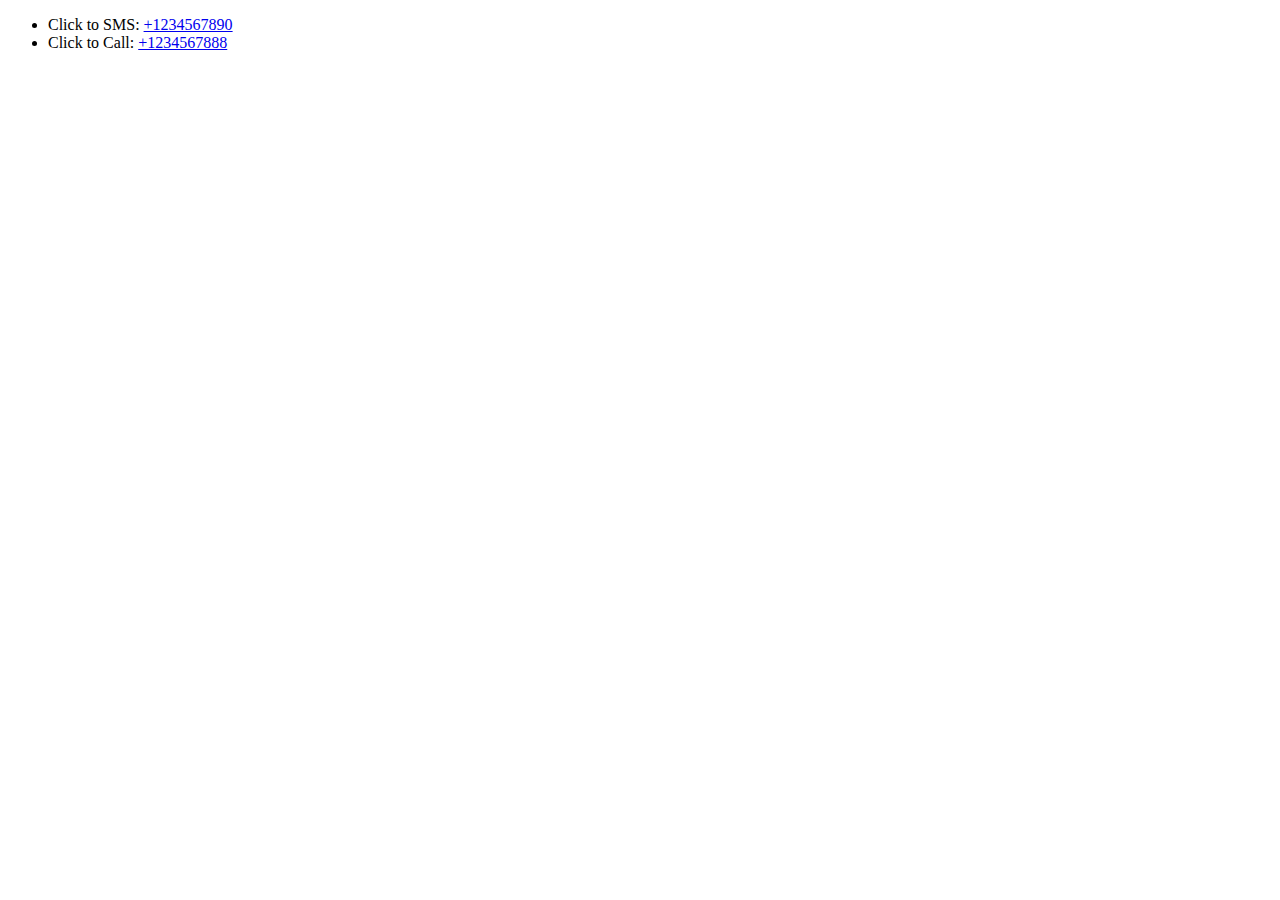
<file: docs/index.html>
<!DOCTYPE html>
<html>
<body>


<ul>
  <li>Click to SMS: <a href="sms:+1234567890">+1234567890</a></li>
  <li>Click to Call: <a href="tel:+1234567888">+1234567888</a></li>
</ul>

<script>
    (function() {
      var rcs = document.createElement("script");
      rcs.src = "https://embbnux.github.io/ringcentral-widget-demo/adapter.js";
      var rcs0 = document.getElementsByTagName("script")[0];
      rcs0.parentNode.insertBefore(rcs, rcs0);
    })();
</script>

</body>
</html>
</file>
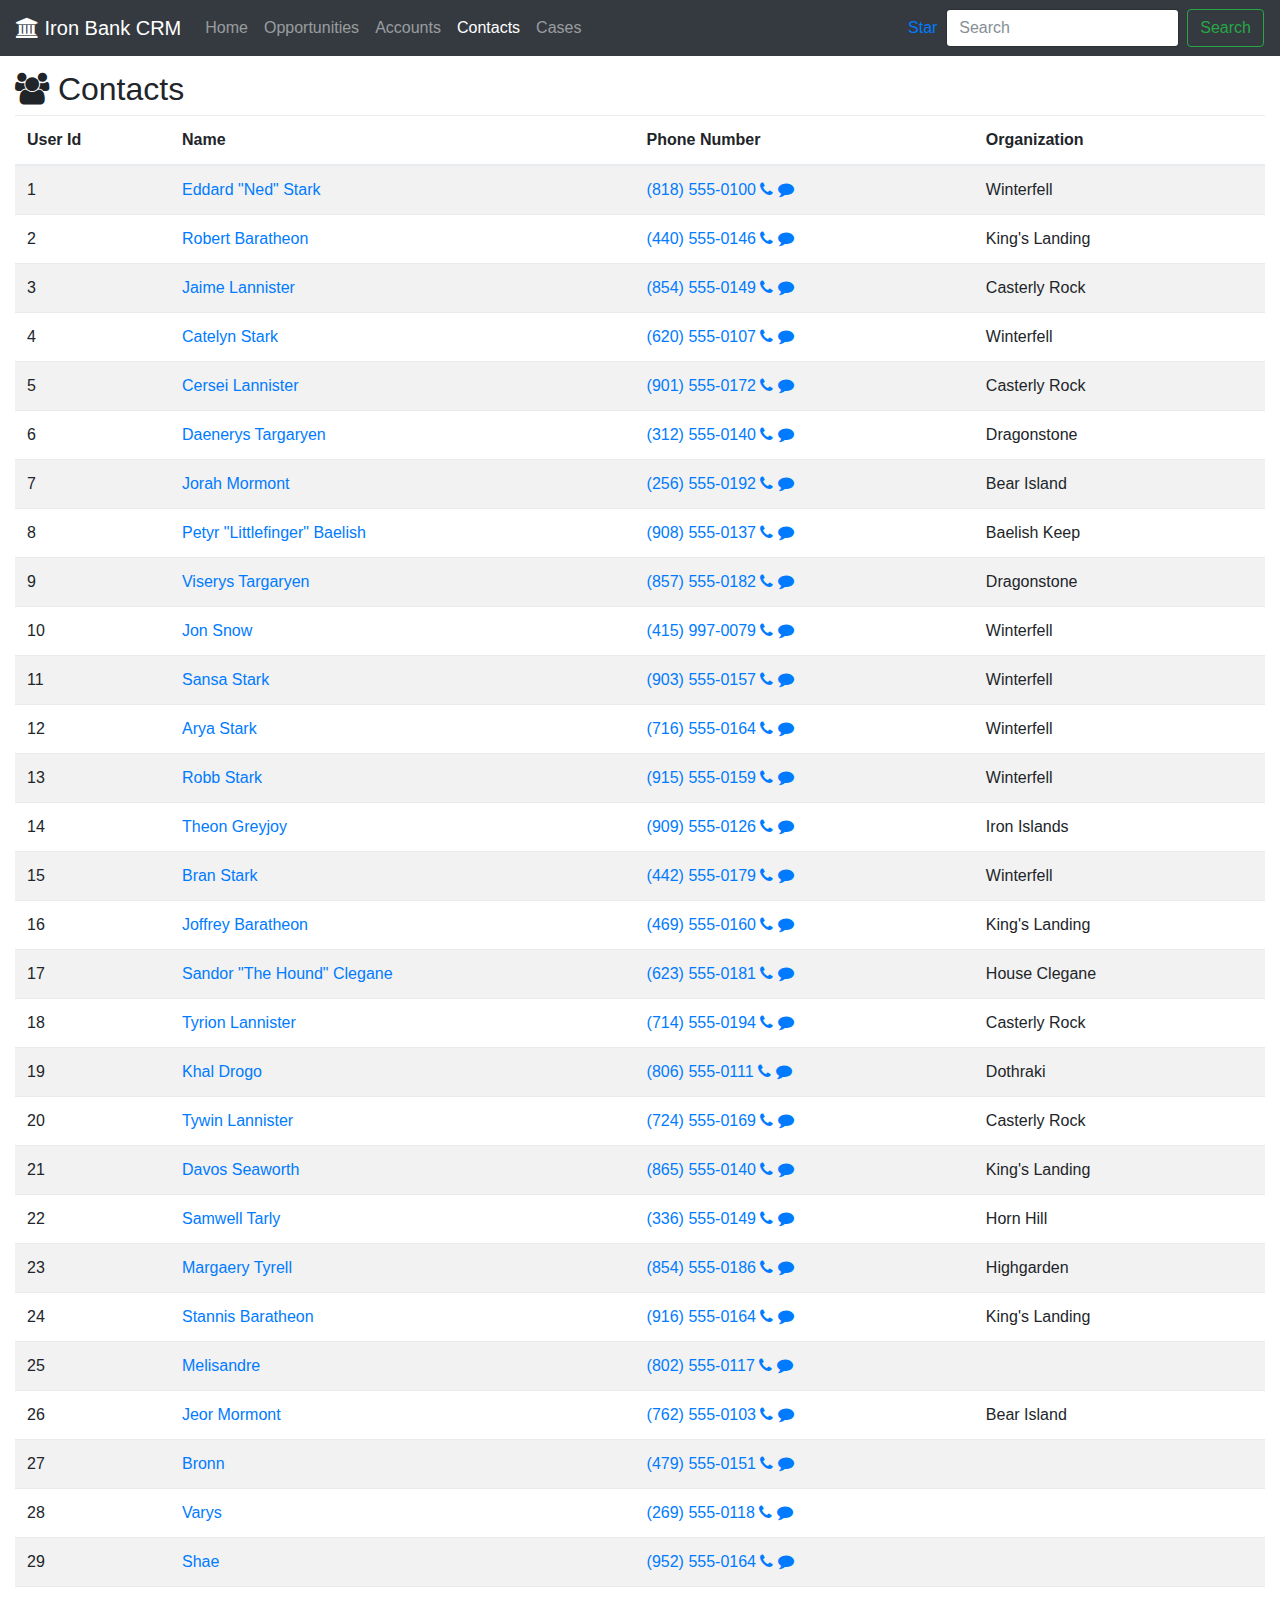
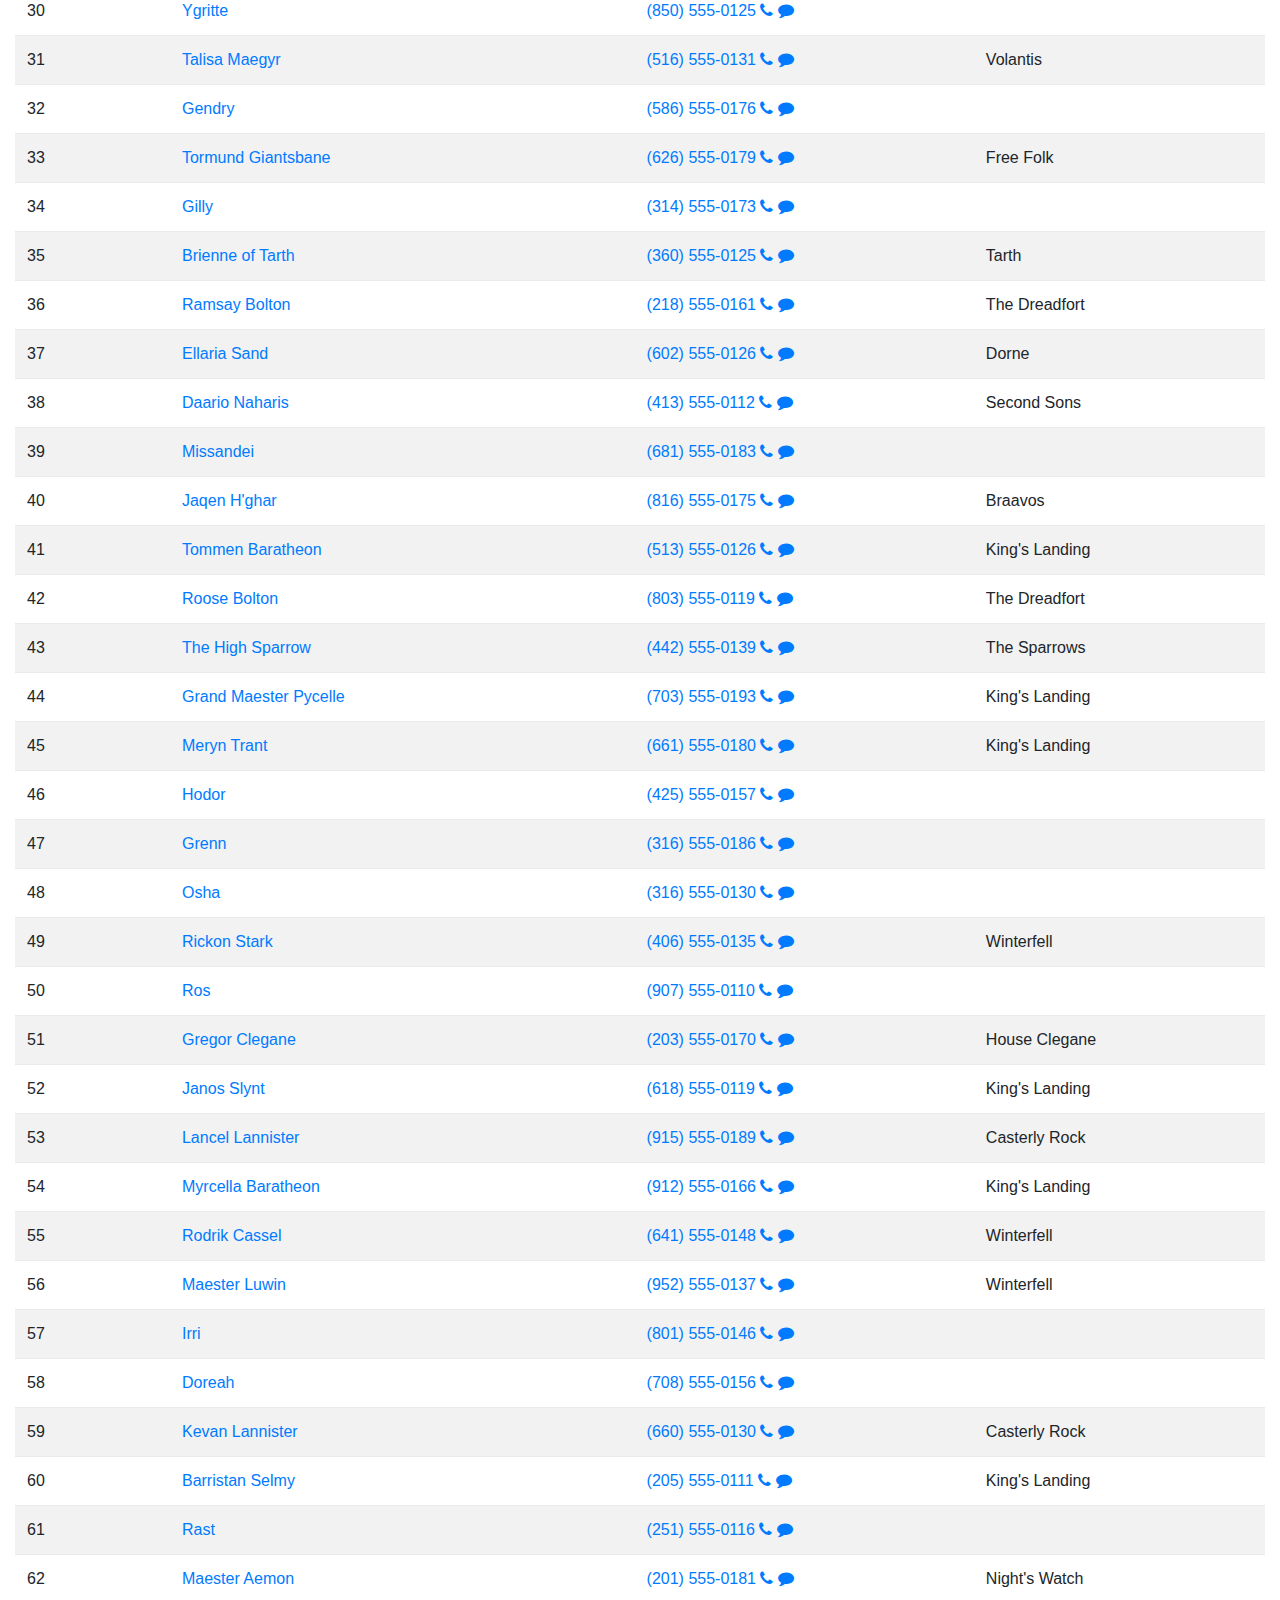
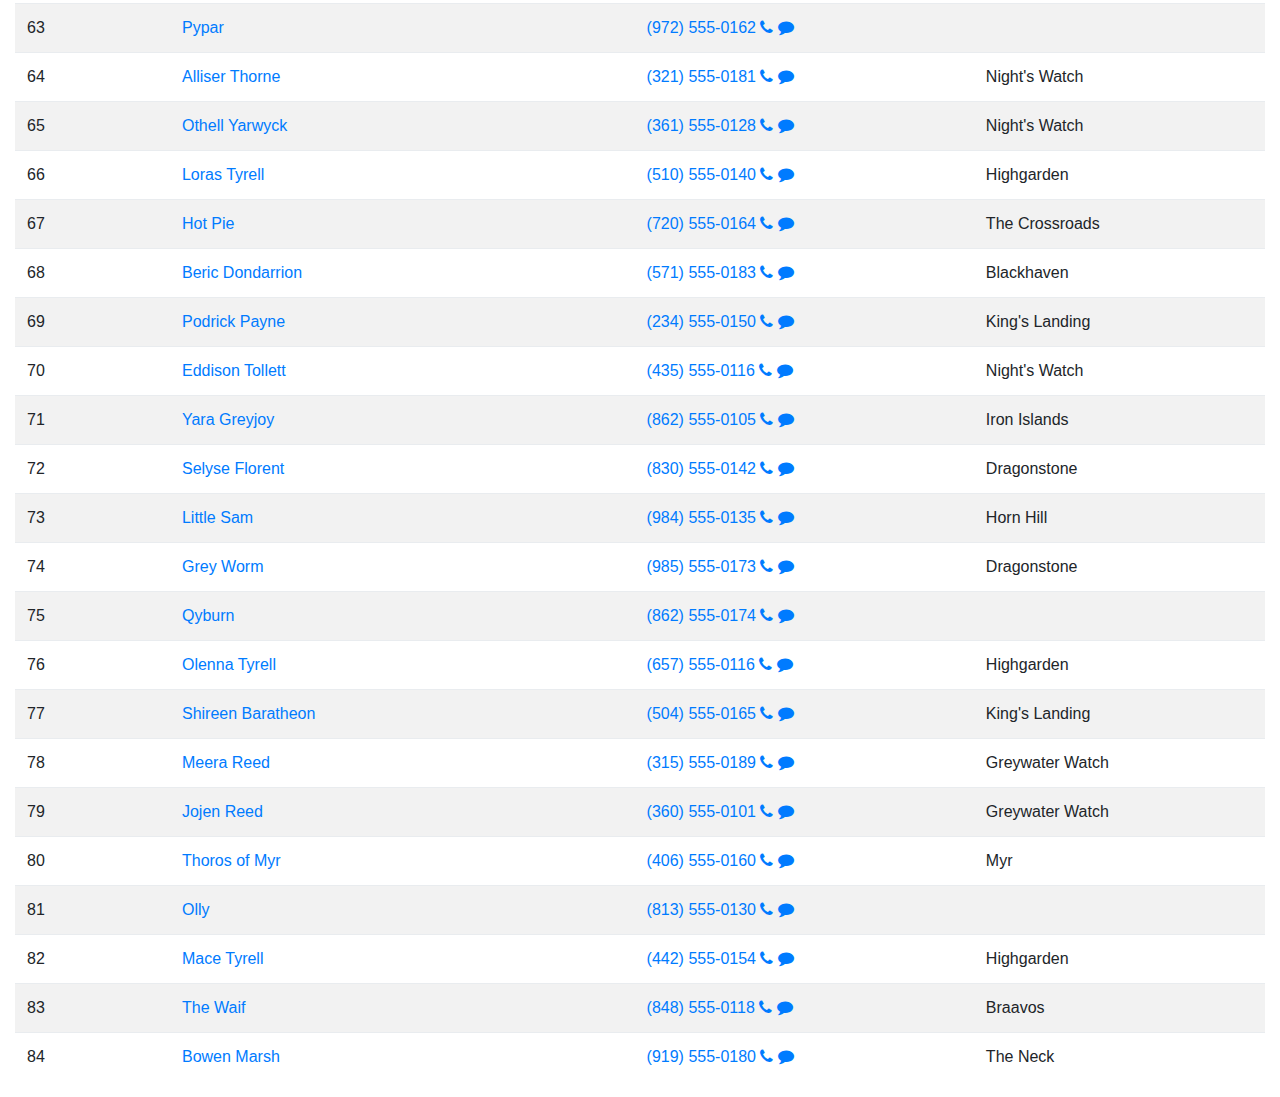
<file: docs/static_crm/code/index.html>
<!DOCTYPE html>
<html lang="en">
  <head>
    <meta charset="utf-8">
    <meta name="viewport" content="width=device-width, initial-scale=1, shrink-to-fit=no">
    <meta name="description" content="">
    <meta name="author" content="John Wang">

    <title>Iron Bank CRM Demo</title>

    <!-- Font Awesome -->
    <link href="https://maxcdn.bootstrapcdn.com/font-awesome/4.7.0/css/font-awesome.min.css" rel="stylesheet" integrity="sha384-wvfXpqpZZVQGK6TAh5PVlGOfQNHSoD2xbE+QkPxCAFlNEevoEH3Sl0sibVcOQVnN" crossorigin="anonymous">
    <!-- Bootstrap core CSS -->
    <link href="./assets/bootstrap-v4.0.0-beta.min.css" rel="stylesheet">
    <!-- Bootstrap template CSS -->
    <link href="./assets/bootstrap-v4.0.0-beta-example-dashboard.css" rel="stylesheet">
  </head>

  <body>
    <nav class="navbar navbar-expand-md navbar-dark fixed-top bg-dark">
      <a class="navbar-brand" href="#"><i class="fa fa-university" aria-hidden="true"></i> Iron Bank CRM</a>
      <button class="navbar-toggler d-lg-none" type="button" data-toggle="collapse" data-target="#navbarsExampleDefault" aria-controls="navbarsExampleDefault" aria-expanded="false" aria-label="Toggle navigation">
        <span class="navbar-toggler-icon"></span>
      </button>

      <div class="collapse navbar-collapse" id="navbarsExampleDefault">
        <ul class="navbar-nav mr-auto">
          <li class="nav-item">
            <a class="nav-link" href="#">Home</i></a>
          </li>
          <li class="nav-item">
            <a class="nav-link" href="#">Opportunities</a>
          </li>
          <li class="nav-item">
            <a class="nav-link" href="#">Accounts</a>
          </li>
          <li class="nav-item active">
            <a class="nav-link" href="./index.html">Contacts <span class="sr-only">(current)</span></a>
          </li>
          <li class="nav-item">
            <a class="nav-link" href="#">Cases</a>
          </li>
        </ul>
        <form class="form-inline mt-2 mt-md-0">
          <a class="github-button" href="https://github.com/ringcentral-tutorials/ringcentral-web-widget-demos" data-icon="octicon-star" data-show-count="true" data-size="large" aria-label="Star ringcentral-tutorials/ringcentral-web-widget-demos on GitHub">Star</a>&nbsp;&nbsp;
          <input class="form-control mr-sm-2" type="text" placeholder="Search" aria-label="Search">
          <button class="btn btn-outline-success my-2 my-sm-0" type="submit">Search</button>
        </form>
      </div>
    </nav>

    <div style="display:none" id="contactslist"><!-- start alt content -->
    <div class="container-fluid">
      <div class="row">

        <main class="col-sm-12 ml-sm-auto col-md-12 pt-3" role="main">
          <h1 style="display:none">Contacts</h1>

          <h2><i class="fa fa-users" aria-hidden="true"></i> Contacts</h2>
          <div class="table-responsive">
            <table class="table table-striped" id="contacts">
              <thead>
                <tr>
                  <th>User Id</th>
                  <th>Name</th>
                  <th>Phone Number</th>
                  <th>Organization</th>
                </tr>
              </thead>
              <tbody id="contacts-body">
              </tbody>
            </table>
          </div>
        </main>
      </div>
    </div>
    </div><!-- contacts list -->

    <div style="display:none" id="singlecontact"><!-- start alt content -->
        <div class="container-fluid">
          <div class="row">
    
            <main class="col-sm-12 ml-sm-auto col-md-12 pt-3" role="main">
              <h1 style="display:none">Contacts</h1>
    
              <h2 id="singlecontactname"></h2>
              <div class="table-responsive">
                <table class="table table-striped" id="singlecontacttable">
                  <thead>
                    <tr>
                      <th>User Id</th>
                      <th>Name</th>
                      <th>Phone Number</th>
                      <th>Organization</th>
                    </tr>
                  </thead>
                  <tbody id="contacts-body">
                  </tbody>
                </table>
              </div>

              <h3>Cases</h3>
              <div class="table-responsive">
                <table class="table table-striped" id="casestable">
                  <thead>
                    <tr>
                      <th>Subject</th>
                      <th>Priority</th>
                      <th>Date/Time</th>
                    </tr>
                  </thead>
                  <tbody id="cases-body">
                  </tbody>
                </table>
              </div>
            </main>
          </div>
        </div>
        </div><!-- contacts list -->    

    <script src="./assets/jquery-3.2.1.slim.min.js"></script>
    <script src="./assets/libphonenumber-v0.9.4/libphonenumber.js"></script>
    <script src="./data/characters_data.js"></script>
    <script src="./data/characters_methods.js"></script>
    <script>
        function addUserToContactTable(tableSelector, char, linkUser) {
            //console.log(char.character.displayName);
            var numberE164 = char.character.phoneNumbers[0].value;
            var numberNat = phoneUtils.formatNational(numberE164, "us");
            var user = linkUser ?
              '<td><a href="?id='+char.id+'">'+char.character.displayName+'</a></td>' : '<td>';
            jQuery(tableSelector).find('tbody')
                .append(jQuery('<tr>')
                    .append(jQuery('<td>')
                        .text(char.id)
                    )
                    .append(jQuery('<td><a href="?id='+char.id+'">'+char.character.displayName+'</a></td>')
                    )
                    .append('<td><a href="tel:'+numberE164+'">'+numberNat+' <i class="fa fa-phone"></i></a> <a href="sms:'+numberE164+'"><i class="fa fa-comment"></i></a></td>')
                    .append(jQuery('<td>')
                        .text(char.organization.name)
                    )
                );
        }
        function deleteRow(tableID) {
            var table = document.getElementById(tableID);
            var rowCount = table.rows.length;
            if (rowCount>0) {
                table.deleteRow(rowCount -1);
            }
        }

        var id = qs.paramsMap['id'];
        var singleChar = {};
        for (var i = 0; i < characters.length; i++) {
            var char = characters[i];
            var charNum = i+1;
            var table = '#contacts';
            if (id) {
                if (id != charNum) {
                  continue;
                } else {
                    table = '#singlecontacttable';
                    singleChar = char;
                }
            }
            addUserToContactTable(table, char, true);
        }

        if (!id) {
          jQuery('#contactslist').show();
        } else {
          loadSingleUser(id, id2user);
        }
        function loadSingleUser(id, id2user) {
            var contact = id2user[id];
            if (contact==null) {
              return;
            }
            var dn = contact.character.displayName;
            jQuery('#singlecontactname').html('<a href="./index.html"><i class="fa fa-users" aria-hidden="true"></i> Contacts</a> <i class="fa fa-user" aria-hidden="true"></i> '+dn);
            var cases = allCases[contact.id];
            if (cases!=null && cases.length>0) {
                for (var j=0;j<cases.length;j++) {
                    var c = cases[j];
                    jQuery('#casestable').find('tbody')
                      .append(jQuery('<tr>')
                    .append(jQuery('<td>')
                      .text(c.subject)
                    )
                    .append(jQuery('<td>')
                      .text(c.priority)
                    )
                    .append(jQuery('<td>')
                      .text(c.date)
                    )
                );
                }
            }
            deleteRow('singlecontacttable');
            addUserToContactTable('#singlecontacttable', contact, false);
            jQuery('#contactslist').hide();
            jQuery('#singlecontact').show();
        }
    </script>

    <!-- Bootstrap core JavaScript
    ================================================== -->
    <!-- Placed at the end of the document so the pages load faster -->
    <script>window.jQuery || document.write('<script src="../../../../assets/js/vendor/jquery.min.js"><\/script>')</script>
    <script src="./assets/popper.min.js"></script>
    <script src="./assets/bootstrap-v4.0.0-beta.min.js"></script>
    <!-- IE10 viewport hack for Surface/desktop Windows 8 bug -->
    <script src="./assets/ie10-viewport-bug-workaround.js"></script>
    <!-- Place this tag in your head or just before your close body tag. -->
    <script async defer src="https://buttons.github.io/buttons.js"></script>

    <script src="./ringcentral.js"></script>
  </body>
</html>
</file>
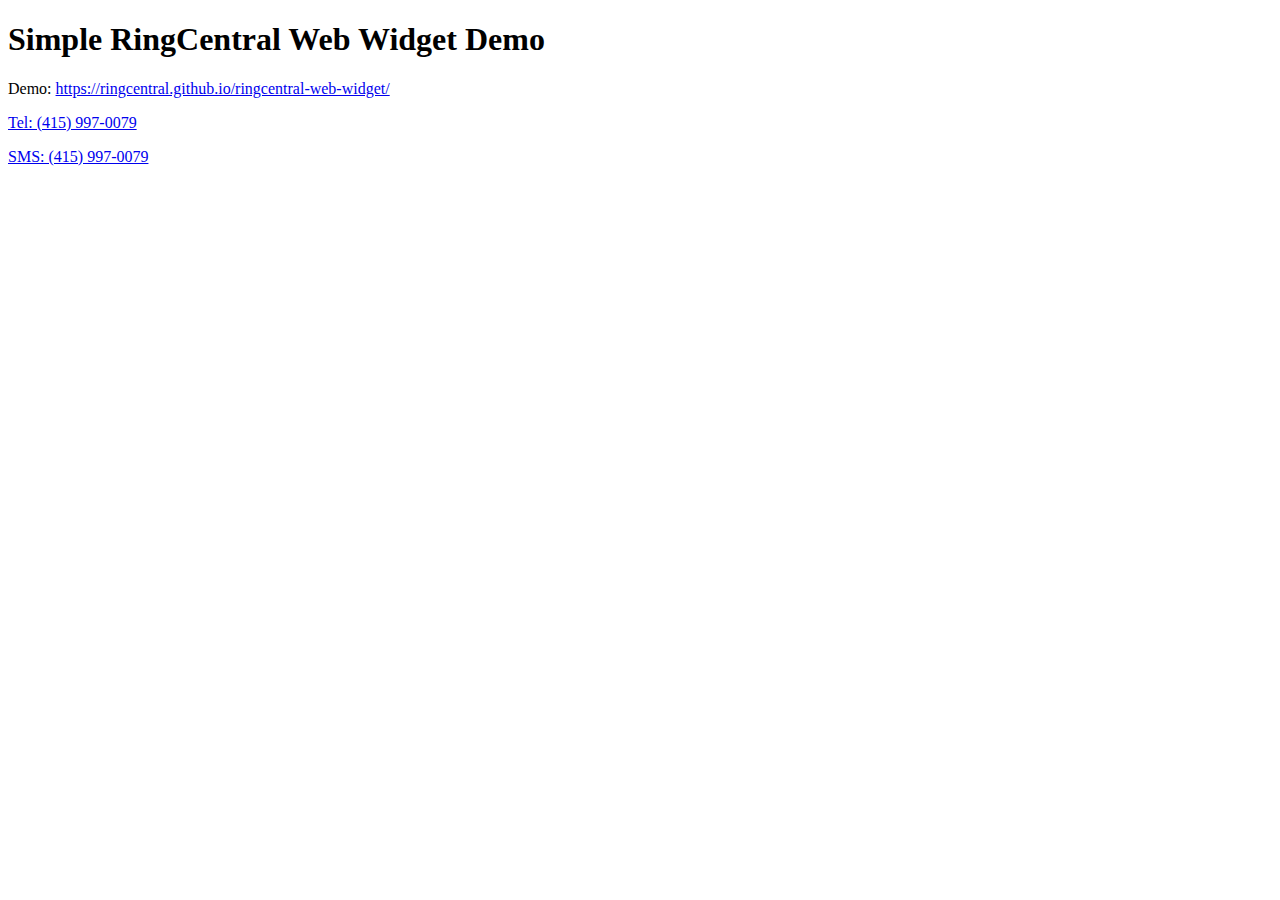
<file: docs/static_simple/code/index.html>
<!DOCTYPE html>
<html>
  <body>
    <h1>Simple RingCentral Web Widget Demo</h1>

    <p>Demo: <a href="https://ringcentral.github.io/ringcentral-web-widget/">https://ringcentral.github.io/ringcentral-web-widget/</a></p>

    <p><a href="tel:+14159970079">Tel: (415) 997-0079</a></p>
    
    <p><a href="sms:+14159970079">SMS: (415) 997-0079</a></p>

    <script>
        (function() {
          var rcs = document.createElement("script");
          rcs.src = "https://ringcentral.github.io/ringcentral-web-widget/adapter.js";
          var rcs0 = document.getElementsByTagName("script")[0];
          rcs0.parentNode.insertBefore(rcs, rcs0);
        })();
    </script>
  </body>
</html>
</file>
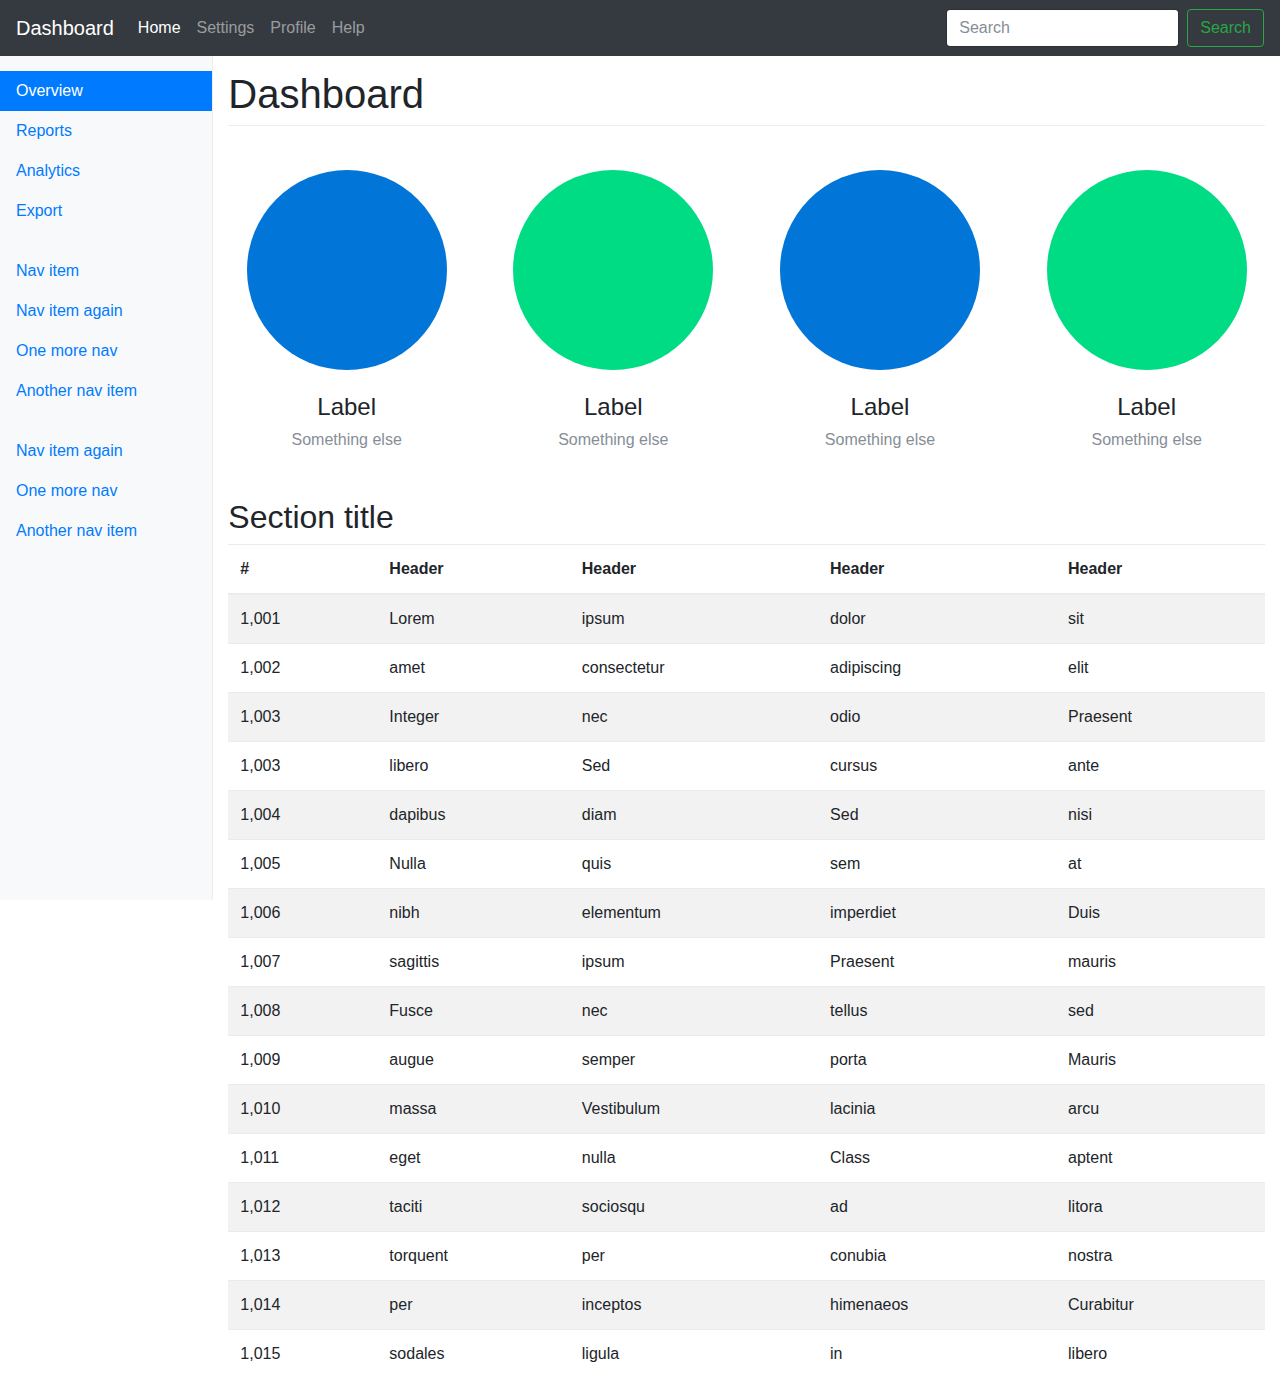
<file: static_crm/test.html>
<!DOCTYPE html>
<html lang="en">
  <head>
    <meta charset="utf-8">
    <meta name="viewport" content="width=device-width, initial-scale=1, shrink-to-fit=no">
    <meta name="description" content="">
    <meta name="author" content="John Wang">

    <title>Dashboard Template for Bootstrap</title>

    <!-- Bootstrap core CSS -->
    <link href="./assets/bootstrap-v4.0.0-beta.min.css" rel="stylesheet">

    <!-- Custom styles for this template -->
    <link href="./assets/bootstrap-v4.0.0-beta-example-dashboard.css" rel="stylesheet">
  </head>

  <body>
    <nav class="navbar navbar-expand-md navbar-dark fixed-top bg-dark">
      <a class="navbar-brand" href="#">Dashboard</a>
      <button class="navbar-toggler d-lg-none" type="button" data-toggle="collapse" data-target="#navbarsExampleDefault" aria-controls="navbarsExampleDefault" aria-expanded="false" aria-label="Toggle navigation">
        <span class="navbar-toggler-icon"></span>
      </button>

      <div class="collapse navbar-collapse" id="navbarsExampleDefault">
        <ul class="navbar-nav mr-auto">
          <li class="nav-item active">
            <a class="nav-link" href="#">Home <span class="sr-only">(current)</span></a>
          </li>
          <li class="nav-item">
            <a class="nav-link" href="#">Settings</a>
          </li>
          <li class="nav-item">
            <a class="nav-link" href="#">Profile</a>
          </li>
          <li class="nav-item">
            <a class="nav-link" href="#">Help</a>
          </li>
        </ul>
        <form class="form-inline mt-2 mt-md-0">
          <input class="form-control mr-sm-2" type="text" placeholder="Search" aria-label="Search">
          <button class="btn btn-outline-success my-2 my-sm-0" type="submit">Search</button>
        </form>
      </div>
    </nav>

    <div class="container-fluid">
      <div class="row">
        <nav class="col-sm-3 col-md-2 d-none d-sm-block bg-light sidebar">
          <ul class="nav nav-pills flex-column">
            <li class="nav-item">
              <a class="nav-link active" href="#">Overview <span class="sr-only">(current)</span></a>
            </li>
            <li class="nav-item">
              <a class="nav-link" href="#">Reports</a>
            </li>
            <li class="nav-item">
              <a class="nav-link" href="#">Analytics</a>
            </li>
            <li class="nav-item">
              <a class="nav-link" href="#">Export</a>
            </li>
          </ul>

          <ul class="nav nav-pills flex-column">
            <li class="nav-item">
              <a class="nav-link" href="#">Nav item</a>
            </li>
            <li class="nav-item">
              <a class="nav-link" href="#">Nav item again</a>
            </li>
            <li class="nav-item">
              <a class="nav-link" href="#">One more nav</a>
            </li>
            <li class="nav-item">
              <a class="nav-link" href="#">Another nav item</a>
            </li>
          </ul>

          <ul class="nav nav-pills flex-column">
            <li class="nav-item">
              <a class="nav-link" href="#">Nav item again</a>
            </li>
            <li class="nav-item">
              <a class="nav-link" href="#">One more nav</a>
            </li>
            <li class="nav-item">
              <a class="nav-link" href="#">Another nav item</a>
            </li>
          </ul>
        </nav>

        <main class="col-sm-9 ml-sm-auto col-md-10 pt-3" role="main">
          <h1>Dashboard</h1>

          <section class="row text-center placeholders">
            <div class="col-6 col-sm-3 placeholder">
              <img src="[data-uri]" width="200" height="200" class="img-fluid rounded-circle" alt="Generic placeholder thumbnail">
              <h4>Label</h4>
              <div class="text-muted">Something else</div>
            </div>
            <div class="col-6 col-sm-3 placeholder">
              <img src="[data-uri]" width="200" height="200" class="img-fluid rounded-circle" alt="Generic placeholder thumbnail">
              <h4>Label</h4>
              <span class="text-muted">Something else</span>
            </div>
            <div class="col-6 col-sm-3 placeholder">
              <img src="[data-uri]" width="200" height="200" class="img-fluid rounded-circle" alt="Generic placeholder thumbnail">
              <h4>Label</h4>
              <span class="text-muted">Something else</span>
            </div>
            <div class="col-6 col-sm-3 placeholder">
              <img src="[data-uri]" width="200" height="200" class="img-fluid rounded-circle" alt="Generic placeholder thumbnail">
              <h4>Label</h4>
              <span class="text-muted">Something else</span>
            </div>
          </section>

          <h2>Section title</h2>
          <div class="table-responsive">
            <table class="table table-striped">
              <thead>
                <tr>
                  <th>#</th>
                  <th>Header</th>
                  <th>Header</th>
                  <th>Header</th>
                  <th>Header</th>
                </tr>
              </thead>
              <tbody>
                <tr>
                  <td>1,001</td>
                  <td>Lorem</td>
                  <td>ipsum</td>
                  <td>dolor</td>
                  <td>sit</td>
                </tr>
                <tr>
                  <td>1,002</td>
                  <td>amet</td>
                  <td>consectetur</td>
                  <td>adipiscing</td>
                  <td>elit</td>
                </tr>
                <tr>
                  <td>1,003</td>
                  <td>Integer</td>
                  <td>nec</td>
                  <td>odio</td>
                  <td>Praesent</td>
                </tr>
                <tr>
                  <td>1,003</td>
                  <td>libero</td>
                  <td>Sed</td>
                  <td>cursus</td>
                  <td>ante</td>
                </tr>
                <tr>
                  <td>1,004</td>
                  <td>dapibus</td>
                  <td>diam</td>
                  <td>Sed</td>
                  <td>nisi</td>
                </tr>
                <tr>
                  <td>1,005</td>
                  <td>Nulla</td>
                  <td>quis</td>
                  <td>sem</td>
                  <td>at</td>
                </tr>
                <tr>
                  <td>1,006</td>
                  <td>nibh</td>
                  <td>elementum</td>
                  <td>imperdiet</td>
                  <td>Duis</td>
                </tr>
                <tr>
                  <td>1,007</td>
                  <td>sagittis</td>
                  <td>ipsum</td>
                  <td>Praesent</td>
                  <td>mauris</td>
                </tr>
                <tr>
                  <td>1,008</td>
                  <td>Fusce</td>
                  <td>nec</td>
                  <td>tellus</td>
                  <td>sed</td>
                </tr>
                <tr>
                  <td>1,009</td>
                  <td>augue</td>
                  <td>semper</td>
                  <td>porta</td>
                  <td>Mauris</td>
                </tr>
                <tr>
                  <td>1,010</td>
                  <td>massa</td>
                  <td>Vestibulum</td>
                  <td>lacinia</td>
                  <td>arcu</td>
                </tr>
                <tr>
                  <td>1,011</td>
                  <td>eget</td>
                  <td>nulla</td>
                  <td>Class</td>
                  <td>aptent</td>
                </tr>
                <tr>
                  <td>1,012</td>
                  <td>taciti</td>
                  <td>sociosqu</td>
                  <td>ad</td>
                  <td>litora</td>
                </tr>
                <tr>
                  <td>1,013</td>
                  <td>torquent</td>
                  <td>per</td>
                  <td>conubia</td>
                  <td>nostra</td>
                </tr>
                <tr>
                  <td>1,014</td>
                  <td>per</td>
                  <td>inceptos</td>
                  <td>himenaeos</td>
                  <td>Curabitur</td>
                </tr>
                <tr>
                  <td>1,015</td>
                  <td>sodales</td>
                  <td>ligula</td>
                  <td>in</td>
                  <td>libero</td>
                </tr>
              </tbody>
            </table>
          </div>
        </main>
      </div>
    </div>

    <!-- Bootstrap core JavaScript
    ================================================== -->
    <!-- Placed at the end of the document so the pages load faster -->
    <script src="./assets/jquery-3.2.1.slim.min.js"></script>
    <script>window.jQuery || document.write('<script src="../../../../assets/js/vendor/jquery.min.js"><\/script>')</script>
    <script src="./assets/popper.min.js"></script>
    <script src="./assets/bootstrap-v4.0.0-beta.min.js"></script>
    <!-- IE10 viewport hack for Surface/desktop Windows 8 bug -->
    <script src="./assets/ie10-viewport-bug-workaround.js"></script>
  </body>
</html>
</file>
